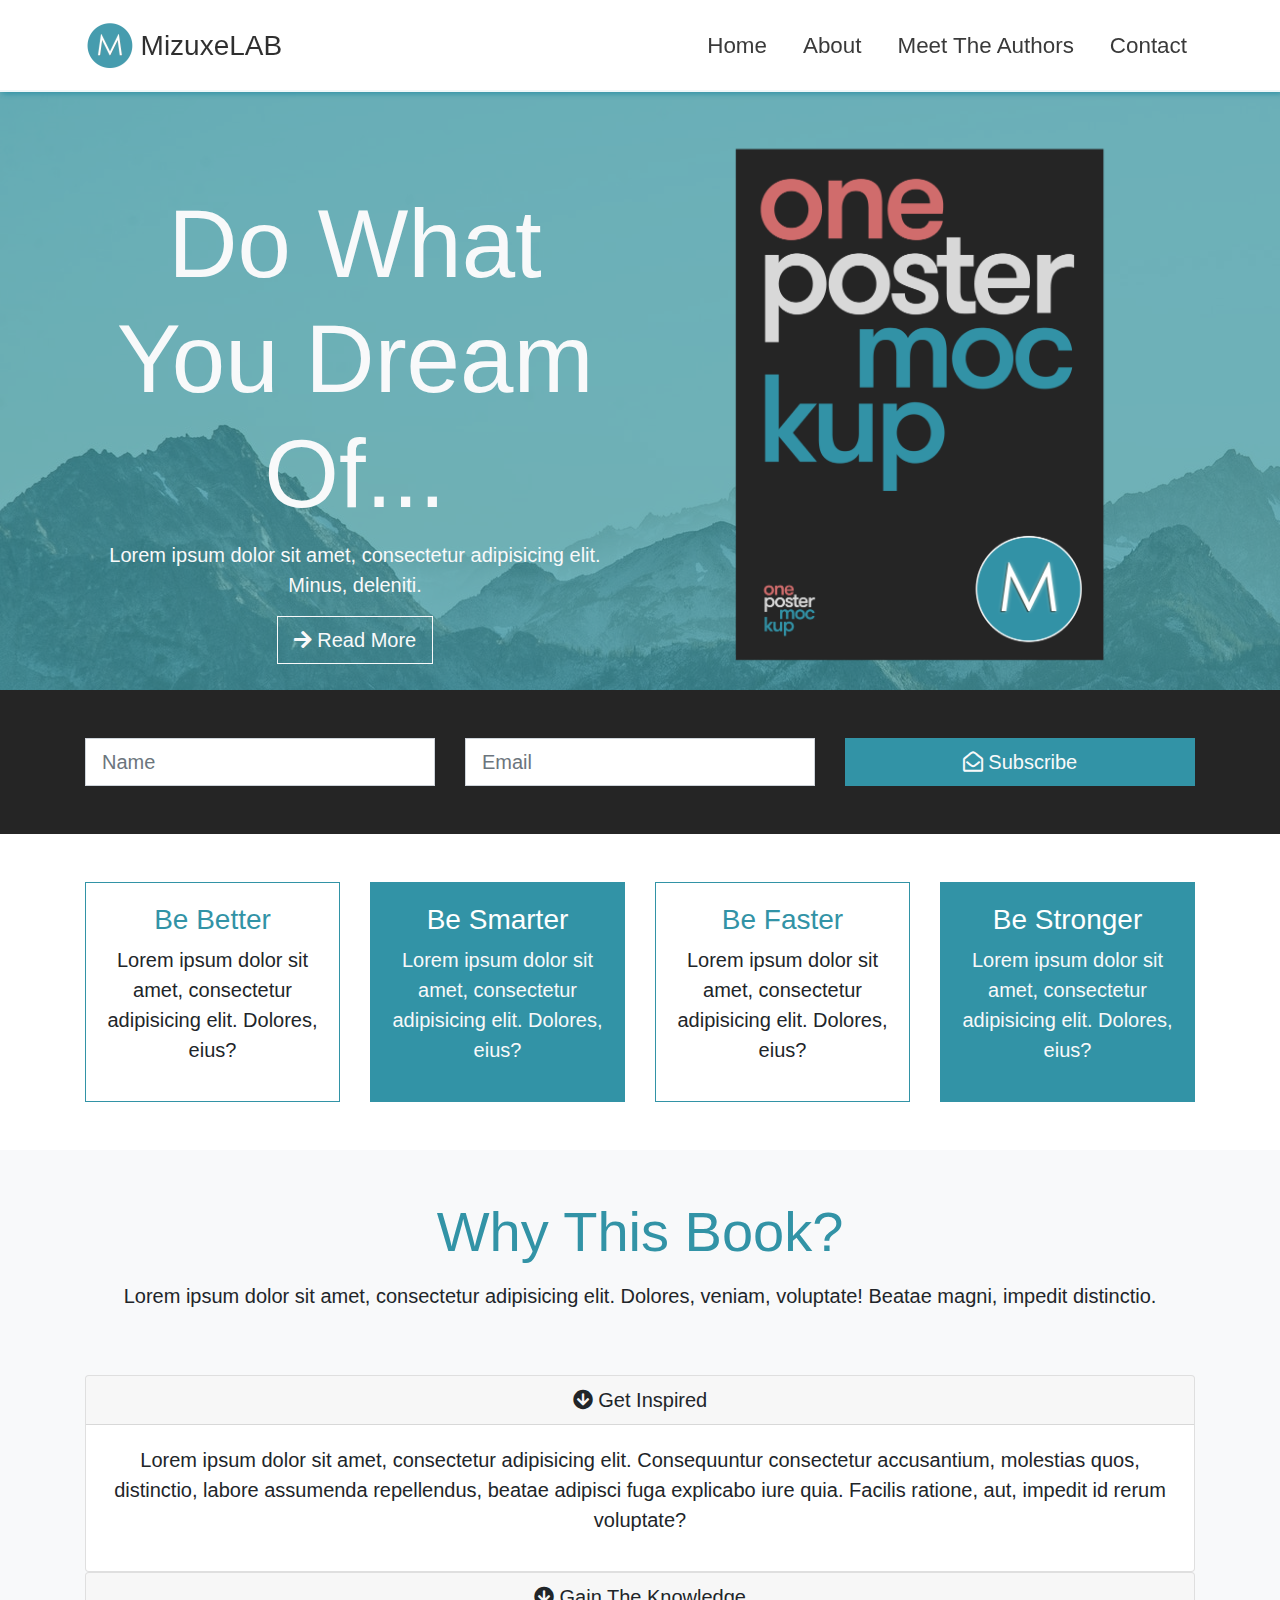
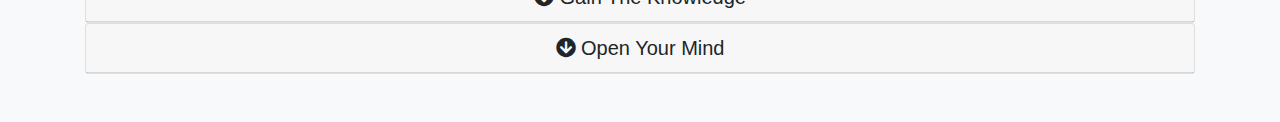
<file: index.html>
<!DOCTYPE html>
<html lang="en">

<head>
    <meta charset="UTF-8">
    <meta name="viewport" content="width=device-width, initial-scale=1.0">
    <link rel="shortcut icon" type="img/x-icon" href="img/mlogo.png">
    <title>MizuxeLAB</title>
    <link rel="stylesheet" href="css/fontawesome.all.min.css">
    <link rel="stylesheet" href="css/bootstrap.min.css">
    <link rel="stylesheet" href="css/navbar-fixed.css">
    <link rel="stylesheet" href="css/main.css">
</head>

<body>
    <!-- STARTING NAV SECTION -->
    <nav class="navbar navbar-light navbar-expand-lg py-3 fixed-top">
        <div class="container">
            <a href="#showcase" class="navbar-brand">
                <img src="img/mlogo.png" class="img-fluid" width="50" height="50" alt="M">
                <h3 class="d-inline align-middle">MizuxeLAB</h3>
            </a>
            <button class="navbar-toggler navbar-toggler-right" data-toggle="collapse" data-target="#navbarNav">
                <span class="navbar-toggler-icon"></span>
            </button>
            <div id="navbarNav" class="collapse navbar-collapse">
                <ul class="navbar-nav ml-auto">
                    <li class="nav-item"><a class="nav-link" href="#showcase">Home</a></li>
                    <li class="nav-item">
                        <a class="nav-link" href="#about">About</a>
                    </li>
                    <li class="nav-item">
                        <a class="nav-link" href="#meetTheAuthors">
                        Meet The Authors</a>
                    </li>
                    <li class="nav-item">
                        <a class="nav-link" href="#contact">Contact</a>
                    </li>
                </ul>
            </div>
        </div>
    </nav>
    <!-- ENDING NAV SECTION -->

    <!-- STARTING SHOWCASE SECTION -->
    <section id="showcase" class="text-center text-light py-5">
        <div class="primary-overlay">
            <div class="container">
                <div class="row">
                    <div class="col-md-12 col-lg-6">
                        <h1 class="display-1 mt-5 pt-5">Do What You Dream Of...</h1>
                        <p class="lead">Lorem ipsum dolor sit amet, consectetur adipisicing elit. Minus, deleniti.</p>
                        <a class="btn  btn-outline-light btn-lg" href="#"><i class="fa fa-arrow-right"></i> Read More </a>
                    </div>
                    <div class="col-lg-6 d-none d-lg-block">
                        <img src="img/book.png" class="img-fluid" alt="book">
                    </div>
                </div>
            </div>
        </div>
    </section>
    <!-- ENDING SHOWCASE SECTION -->

    <!-- STARTING SUBSCRIBE SECTION -->
    <section id="subscribe" class="py-5">
        <div class="container">
            <form class="row">
                <div class="col-lg-4">
                    <div class="form-group mb-0">
                        <input type="text" placeholder="Name" class="form-control form-control-lg " name="" id="">
                    </div>
                </div>

                <div class="col-lg-4">
                    <div class="form-group mb-0 my-2 my-lg-0">
                        <input type="email" placeholder="Email" class="form-control form-control-lg " name="" id="">
                    </div>
                </div>
                <div class="col-lg-4  ">
                    <button class="btn btn-lg text-light btn-block">  <i class="far fa-envelope-open "></i> Subscribe</button>
                </div>

            </form>
        </div>

    </section>
    <!-- ENDING SUBSCRIBE SECTION -->

    <!-- STARTING BOXES SECTION -->
    <section id="boxes" class="py-5 text-center">
        <div class="container">
            <div class="row">
                <div class="col-lg-3">
                    <div class="card">
                        <div class="card-body">
                            <h3 class="">Be Better
                            </h3>
                            <p class="lead">Lorem ipsum dolor sit amet, consectetur adipisicing elit. Dolores, eius?</p>
                        </div>
                    </div>
                </div>
                <div class="col-lg-3">
                    <div class="card cardBackground text-light">
                        <div class="card-body">
                            <h3>Be Smarter</h3>
                            <p class="lead">Lorem ipsum dolor sit amet, consectetur adipisicing elit. Dolores, eius?</p>
                        </div>
                    </div>
                </div>
                <div class="col-lg-3">
                    <div class="card ">
                        <div class="card-body">
                            <h3>Be Faster</h3>
                            <p class="lead">Lorem ipsum dolor sit amet, consectetur adipisicing elit. Dolores, eius?</p>
                        </div>
                    </div>
                </div>
                <div class="col-lg-3">
                    <div class="card cardBackground text-light ">
                        <div class="card-body">
                            <h3>Be Stronger</h3>
                            <p class="lead ">Lorem ipsum dolor sit amet, consectetur adipisicing elit. Dolores, eius?</p>
                        </div>
                    </div>
                </div>
            </div>
        </div>
    </section>
    <!-- ENDING BOXES SECTION -->

    <!-- STARTING ABOUT/WHY SECTION -->
    <section id="about" class="text-center bg-light py-5">
        <div class="container">
            <div class="row">
                <div class="col-12">
                    <div class="info-book">
                        <h2 class="display-4">Why This Book?</h2>
                        <p class="lead mt-3">Lorem ipsum dolor sit amet, consectetur adipisicing elit. Dolores, veniam, voluptate! Beatae magni, impedit distinctio.

                        </p>
                    </div>
                    <!-- STARTING ACCORDION -->
                    <div id="accordion" class="pt-5">
                        <div class="card" role="tablist">
                            <div class="card-header" role="tab">
                                <h5 class="mb-0">
                                    <div data-toggle="collapse" href="#collapse1">
                                        <i class="fa fa-arrow-circle-down"></i> Get Inspired

                                    </div>
                                </h5>
                            </div>
                            <div id="collapse1" class="collapse show" data-parent="#accordion">
                                <div class="card-body">
                                    <p class="lead">Lorem ipsum dolor sit amet, consectetur adipisicing elit. Consequuntur consectetur accusantium, molestias quos, distinctio, labore assumenda repellendus, beatae adipisci fuga explicabo iure quia. Facilis ratione, aut,
                                        impedit id rerum voluptate?</p>
                                </div>
                            </div>
                        </div>
                        <div class="card" role="tablist">
                            <div class="card-header">
                                <h5 class="mb-0">
                                    <div data-toggle="collapse" href="#collapse2">
                                        <i class="fa fa-arrow-circle-down"></i> Gain The Knowledge
                                    </div>
                                </h5>
                            </div>
                            <div id="collapse2" class="collapse" data-parent="#accordion">
                                <div class="card-body">
                                    <p class="lead">Lorem ipsum dolor sit amet, consectetur adipisicing elit. Consequuntur consectetur accusantium, molestias quos, distinctio, labore assumenda repellendus, beatae adipisci fuga explicabo iure quia. Facilis ratione, aut,
                                        impedit id rerum voluptate?</p>
                                </div>
                            </div>
                        </div>
                        <div class="card" role="tablist">
                            <div class="card-header">
                                <h5 class="mb-0">
                                    <div href="#collapse3" data-toggle="collapse">
                                        <i class="fa fa-arrow-circle-down"></i> Open Your Mind
                                    </div>
                                </h5>
                            </div>
                            <div class="collapse" id="collapse3" data-parent="#accordion">
                                <div class="card-body">
                                    <p class="lead">Lorem ipsum dolor sit amet, consectetur adipisicing elit. Consequuntur consectetur accusantium, molestias quos, distinctio, labore assumenda repellendus, beatae adipisci fuga explicabo iure quia. Facilis ratione, aut,
                                        impedit id rerum voluptate?</p>
                                </div>
                            </div>
                        </div>
                    </div>
                    <!-- ENDING ACCORDION -->

                </div>
            </div>
        </div>
    </section>
    <!-- ENDING ABOUT/WHY SECTION -->


    <script src="js/jquery-3.4.1.min.js "></script>
    <script src="js/popper.min.js "></script>
    <script src="js/bootstrap.min.js "></script>
    <script src="js/navbar-fixed.js"></script>
</body>

</html>
</file>
<file: css/navbar-fixed.css>
html, body {
  height: 100%;
}

.container-fluid > .container, .container > .row {
  height: 100%;
}

/* nav */
nav {
  min-height: 3.5rem;
}
nav.fixed-top {
  padding: 0.5rem;
}
nav.bg-primary li a {
  color: #fff !important;
}
nav li a.active {
  padding: .2rem .4rem;
  color: #0275d8 !important;
  background-color: #fff;
  border-radius: .2rem;
  margin: .3rem 0.6rem;
}
nav .navbar-collapse.collapsing ul,
nav .navbar-collapse.show ul {
  margin-top: 3rem;
}
nav .navbar-collapse.collapsing li a,
nav .navbar-collapse.show li a  {
  padding: 0.5rem;
}

nav .navbar-collapse.show li a.active  {
  margin: 0;
}

.navbar-toggler {
  border: 0;
}

.bg-primary {
  color: #fff;
}
</file>
<file: css/main.css>
body {
  margin-top: 90px; }

.navbar {
  box-shadow: 2px 2px 5px #3293a6;
  background: #fff;
  opacity: 0.9; }
  .navbar .nav-item {
    font-size: 1.4rem;
    padding-right: 20px; }
    .navbar .nav-item .nav-link {
      color: #252525; }
    .navbar .nav-item .nav-link:hover {
      color: #3293a6; }
  .navbar .nav-item:last-child {
    padding-right: 0px; }

#showcase {
  background-image: url("../img/mountains.jpg");
  position: relative;
  min-height: 600px; }
  #showcase .primary-overlay {
    background: rgba(50, 146, 156, 0.7);
    min-height: 600px;
    position: absolute;
    top: 0;
    left: 0;
    height: 100%;
    width: 100%; }

#subscribe {
  background: #252525; }
  #subscribe .btn {
    background: #3293a6; }

#boxes .card {
  border: 1px solid #3293a6;
  border-radius: 0px; }
#boxes .cardBackground {
  background: #3293a6; }
  #boxes .cardBackground h3 {
    color: #fff; }
#boxes h3 {
  color: #3293a6; }

#about .info-book h2 {
  color: #3293a6; }

@media (max-width: 576) {
  #showcase h1 {
    font-size: 3rem; } }

/*# sourceMappingURL=main.css.map */
</file>
